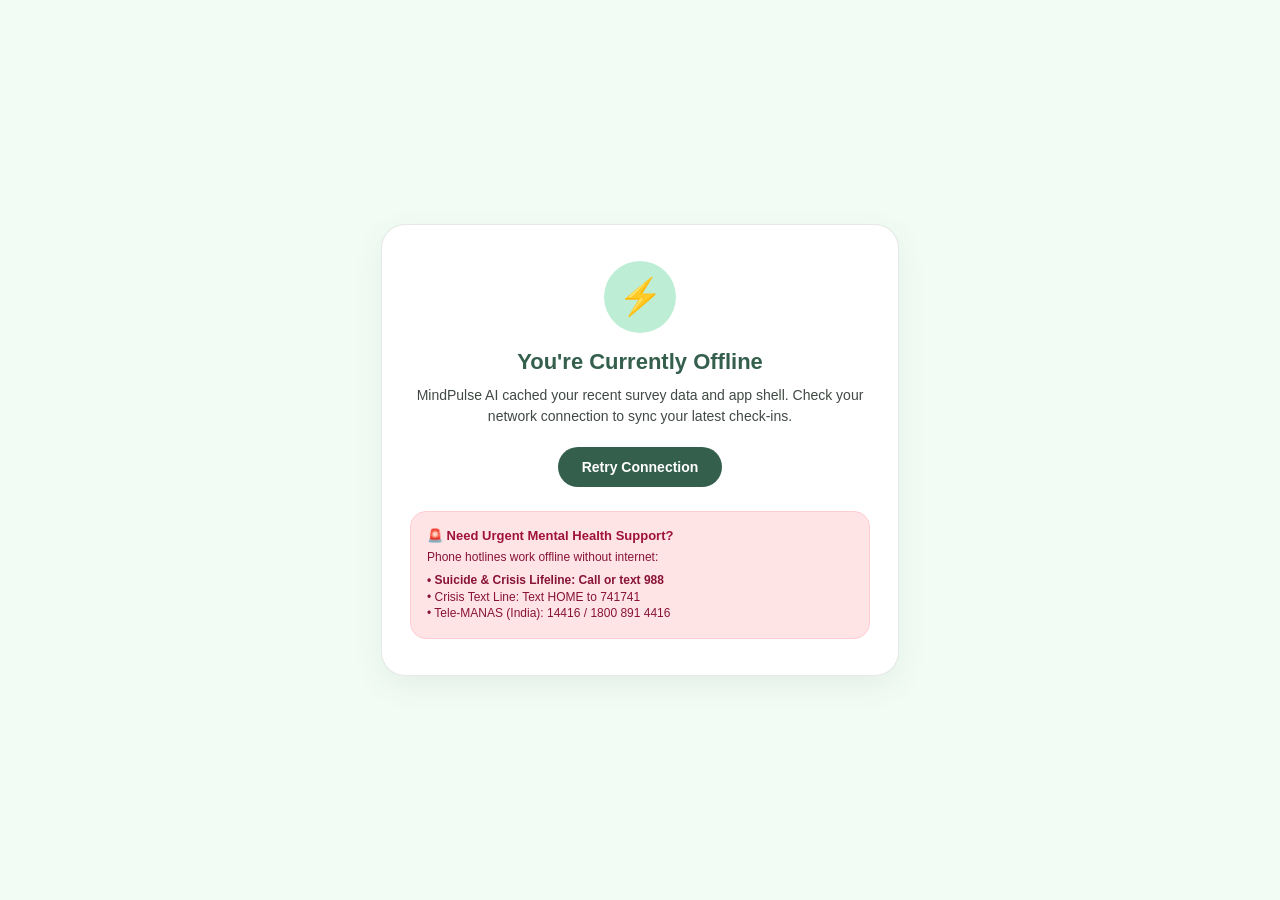
<file: deploy_frontend/offline.html>
<!DOCTYPE html>
<html lang="en">
<head>
  <meta charset="utf-8"/>
  <meta name="viewport" content="width=device-width, initial-scale=1.0"/>
  <title>Offline — MindPulse AI</title>
  <style>
    body {
      font-family: -apple-system, BlinkMacSystemFont, "Segoe UI", Roboto, Helvetica, Arial, sans-serif;
      background: #f2fcf5;
      color: #151d1a;
      display: flex;
      flex-direction: column;
      align-items: center;
      justify-content: center;
      min-height: 100vh;
      margin: 0;
      padding: 24px;
      text-align: center;
      box-sizing: border-box;
    }
    .card {
      background: white;
      border-radius: 24px;
      padding: 36px 28px;
      max-width: 460px;
      box-shadow: 0 10px 30px rgba(53, 95, 77, 0.08);
      border: 1px solid rgba(192, 200, 194, 0.4);
    }
    .icon {
      width: 72px;
      height: 72px;
      margin: 0 auto 16px;
      background: #beedd6;
      border-radius: 50%;
      display: flex;
      align-items: center;
      justify-content: center;
      color: #355f4d;
      font-size: 36px;
    }
    h1 {
      font-size: 22px;
      margin: 0 0 10px;
      color: #355f4d;
    }
    p {
      color: #414944;
      font-size: 14px;
      line-height: 1.5;
      margin: 0 0 20px;
    }
    .btn {
      display: inline-block;
      background: #355f4d;
      color: white;
      text-decoration: none;
      padding: 12px 24px;
      border-radius: 9999px;
      font-weight: 600;
      font-size: 14px;
      cursor: pointer;
      border: none;
      transition: background 0.2s;
    }
    .btn:hover {
      background: #244f3e;
    }
    .crisis-box {
      margin-top: 24px;
      padding: 16px;
      border-radius: 16px;
      background: #ffe4e6;
      border: 1px solid #fecdd3;
      text-align: left;
    }
    .crisis-box strong {
      display: block;
      color: #9f1239;
      font-size: 13px;
      margin-bottom: 6px;
    }
    .crisis-box span {
      display: block;
      color: #881337;
      font-size: 12px;
      line-height: 1.4;
    }
  </style>
</head>
<body>
  <div class="card">
    <div class="icon">⚡</div>
    <h1>You're Currently Offline</h1>
    <p>MindPulse AI cached your recent survey data and app shell. Check your network connection to sync your latest check-ins.</p>
    <button class="btn" onclick="window.location.reload()">Retry Connection</button>
    
    <div class="crisis-box">
      <strong>🚨 Need Urgent Mental Health Support?</strong>
      <span>Phone hotlines work offline without internet:</span>
      <span style="margin-top: 6px; font-weight: 600;">• Suicide & Crisis Lifeline: Call or text 988</span>
      <span>• Crisis Text Line: Text HOME to 741741</span>
      <span>• Tele-MANAS (India): 14416 / 1800 891 4416</span>
    </div>
  </div>
</body>
</html>
</file>
